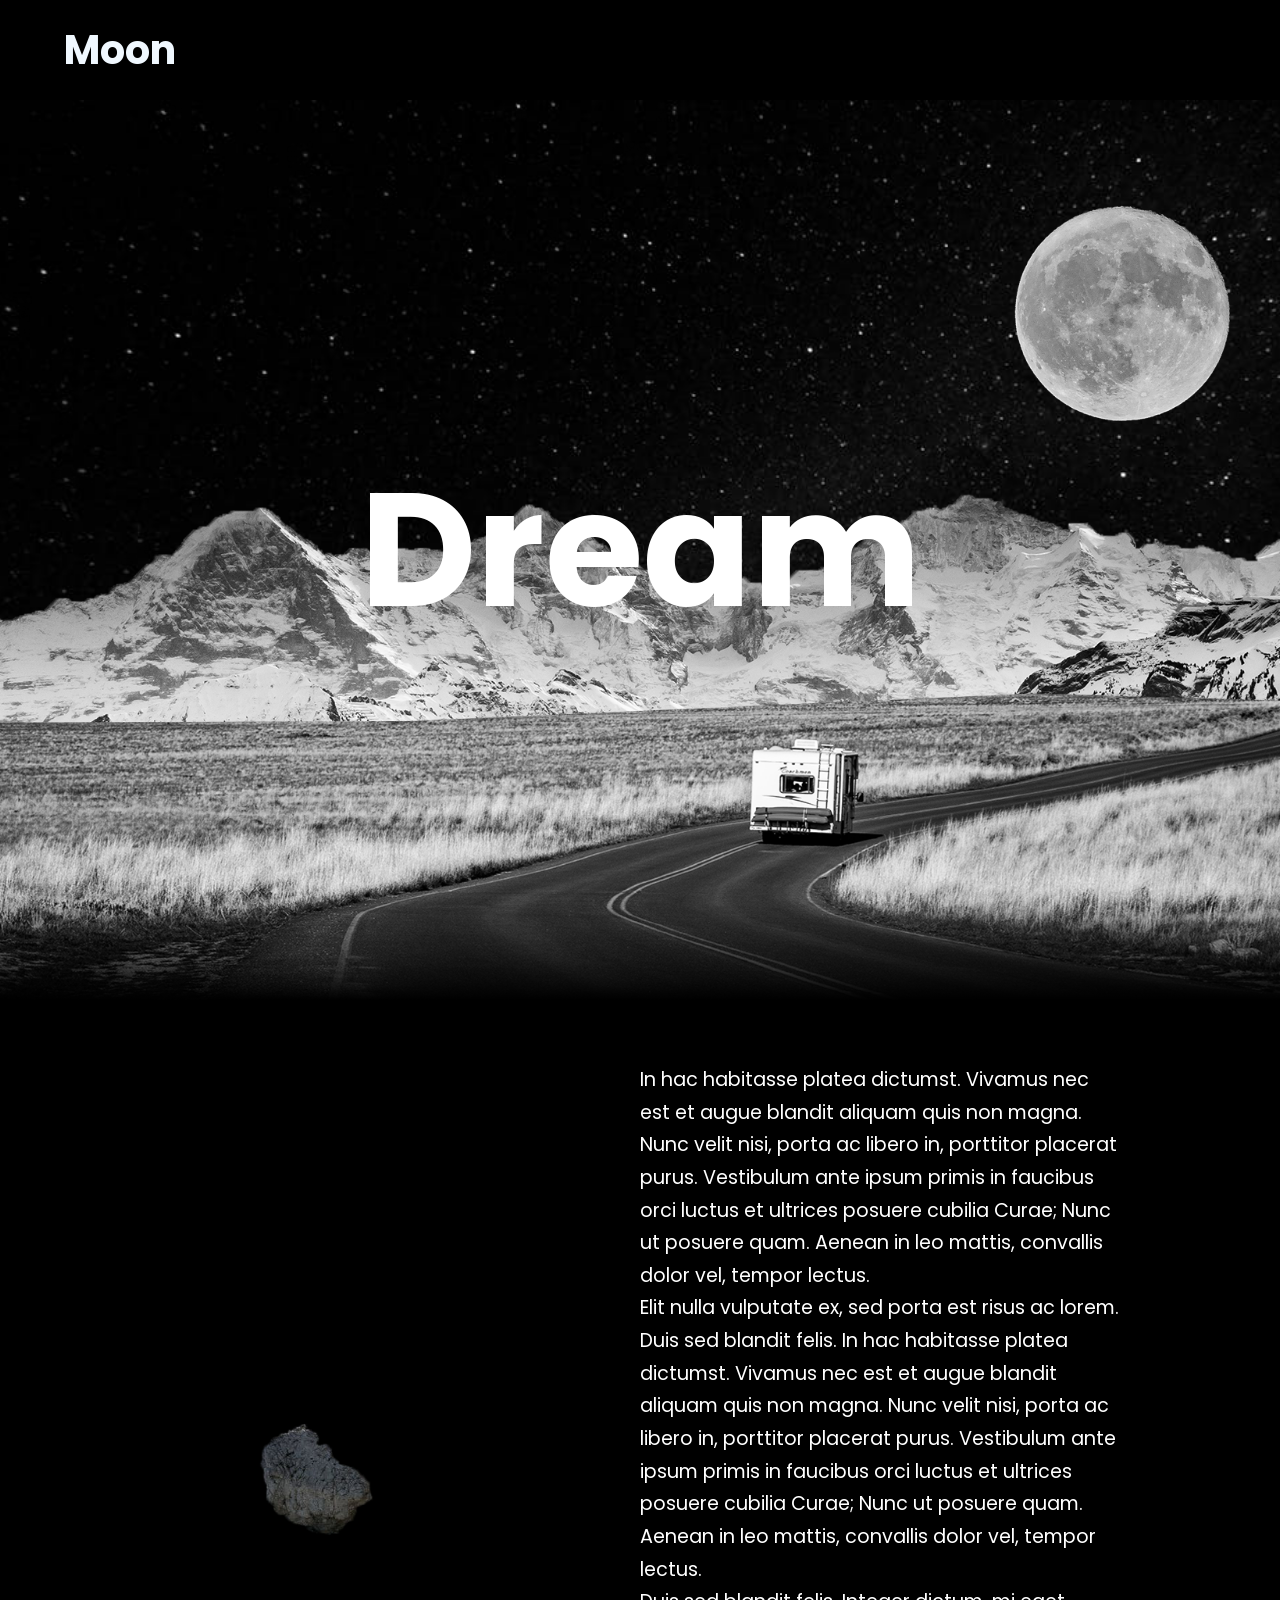
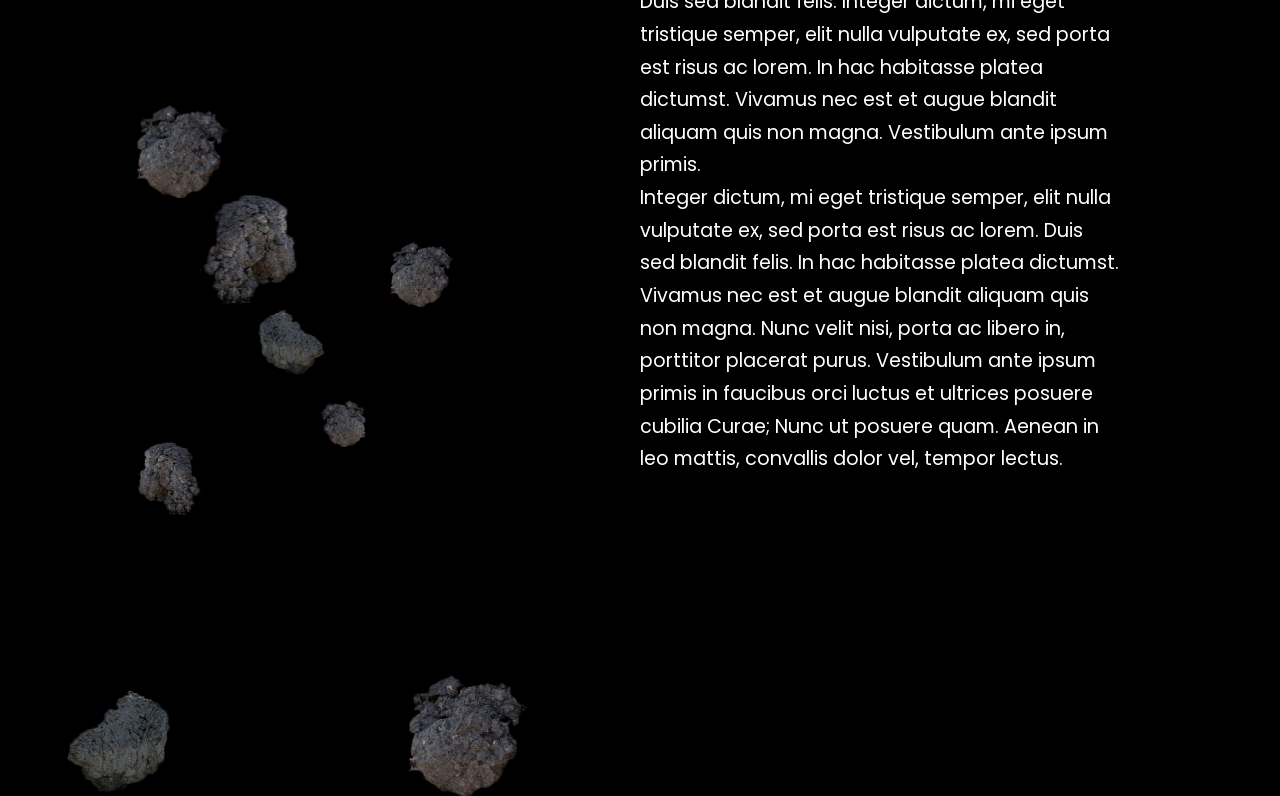
<file: task2.html>
<!DOCTYPE html>
<html lang="en">
<head>
    <meta charset="UTF-8">
    <meta name="viewport" content="width=device-width, initial-scale=1.0">
    <title>Parallax Effect</title>
    <link rel="stylesheet" href="task2.css"> 
</head>
<body>
    <header>
        <h1>Moon</h1>
        <nav>
            <a href="#"></a>
        </nav>
    </header>
    <section class ="home">
        <img src="sky.jpeg" id="bg">
        <img src="moon.png" id="moon">
        
        <img src="mountain.png" id="mountain">
        <img src="road.png" id="road">
        <h2 id="text">Dream</h2>
    </section>
    <div class="content">
        <div class="text">
                <p>In hac habitasse platea dictumst. Vivamus nec est et augue blandit aliquam quis non magna. Nunc velit nisi, porta ac libero in, porttitor placerat purus. Vestibulum ante ipsum primis in faucibus orci luctus et ultrices posuere cubilia Curae; Nunc ut posuere quam. Aenean in leo mattis, convallis dolor vel, tempor lectus.</p>
                <p>Elit nulla vulputate ex, sed porta est risus ac lorem. Duis sed blandit felis. In hac habitasse platea dictumst. Vivamus nec est et augue blandit aliquam quis non magna. Nunc velit nisi, porta ac libero in, porttitor placerat purus. Vestibulum ante ipsum primis in faucibus orci luctus et ultrices posuere cubilia Curae; Nunc ut posuere quam. Aenean in leo mattis, convallis dolor vel, tempor lectus.</p>
                <p>Duis sed blandit felis. Integer dictum, mi eget tristique semper, elit nulla vulputate ex, sed porta est risus ac lorem. In hac habitasse platea dictumst. Vivamus nec est et augue blandit aliquam quis non magna. Vestibulum ante ipsum primis.</p>
            <p>Integer dictum, mi eget tristique semper, elit nulla vulputate ex, sed porta est risus ac lorem. Duis sed blandit felis. In hac habitasse platea dictumst. Vivamus nec est et augue blandit aliquam quis non magna. Nunc velit nisi, porta ac libero in, porttitor placerat purus. Vestibulum ante ipsum primis in faucibus orci luctus et ultrices posuere cubilia Curae; Nunc ut posuere quam. Aenean in leo mattis, convallis dolor vel, tempor lectus.</p>
      </div>
          <img class="rock-1 rocks" src="r1.png" alt="rock"/>
          <img class="rock-2 rocks" src="r2.png" alt="rock"/>
          <img class="rock-3 rocks" src="r3.png" alt="rock"/>
           <img class="rock-4 rocks" src="r4.png" alt="rock"/>
           <img class="rock-5 rocks" src="r5.png" alt="rock"/>
           <img class="rock-6 rocks" src="r6.png" alt="rock"/>
           <img class="rock-7 rocks" src="r7.png" alt="rock"/>
            <img class="rock-8 rocks" src="r8.png" alt="rock"/>
            <img class="rock-9 rocks" src="r9.png" alt="rock"/>
          <div class="rock"></div>
       </div>
      
      </div>

    
    <script src="task2.js"></script>


</body>
</html>
</file>
<file: task2.css>
@import url('https://fonts.googleapis.com/css2?family=Poppins:wght@400;600;700&display=swap');

*{
    margin: 0;
    padding: 0; 
    box-sizing: border-box;
    font-family: 'Poppins', sans-serif;
}

header {

    display: flex;
    justify-content: space-between;
    align-items: center;
    height: 100px;
    padding: 0 5%;
}
header h1{
    font-size:40px;
    color:aliceblue;
}
body
{
    background-color: #000000;
    min-height: 1500px;

}
section
{
    position: relative;
    width:100%;
    height:100vh;
    overflow: hidden;
    display: flex;
    justify-content: center;
    align-items:center;


}
section::before{
    content:'';
    position:absolute;
    bottom:0;
    width:100%;
    height:100px;
    background: linear-gradient(to top, #000000,transparent);
    z-index: 10000;

}
section::after{
    content:'';
    position:absolute;
    top:0;
    left:0;
    width:100%;
    height:100%;
    background:#000000;
    z-index: 10000;
    mix-blend-mode: color;

}
section img{
    position: absolute;
    top:0;
    left:0;
    width:100%;
    height:100%;
    object-fit:cover;
    pointer-events:none;
}
#text{
    position:relative;
    color:#fff;
    font-size:10em;
    z-index:1;
}

.content {
    font-size: 1.2rem;
    line-height: 1.7;
    position: relative;
    background-image: url("https://images.pexels.com/photos/998641/pexels-photo-998641.jpeg?auto=compress&cs=tinysrgb&dpr=2&w=500");
    background-size: cover;
    background-attachment: fixed;
  }
  .text {
    padding: 4rem 10rem 20rem 40rem;
   color:#fff;
  }
  .rock {
    background-image: url("https://i.imgur.com/F4xnzjU.png");
    width: 100vw;
    height: 100vh;
    position: absolute;
    bottom: 0;
    left: 0;
    background-position: left center;
    -webkit-transform: scaleX(-1);
    transform: scaleX(-1);
  }
  .rocks {
    position: absolute;
    z-index: 1000;
  }
  .rock-1 {
   width: 100px;
   height: 100px;
   left: 10%;
   top: 50%;
  }
  .rock-2 {
    width: 120px;
    height: 120px;
    left: 20%;
    top: 30%;
  }
  .rock-3 {
    width: 80px;
    height: 80px;
    left: 10%;
    bottom: 20%;
  }
  .rock-4 {
    width: 130px;
    height: 130px;
    bottom: 0;
    left: 31%;
  }
  .rock-5 {
    width: 110px;
    height: 110px;
    bottom: 0;
    left: 5%;
    -webkit-transform: scaleX(-1);
    transform: scaleX(-1);
  }
  .rock-6 {
    width: 70px;
    height: 70px;
    bottom: 30%;
    left: 20%;
  }
  .rock-7 {
    width: 120px;
    height: 120px;
    bottom: 35%;
    left: 15%;
    -webkit-transform: scaleX(-1);
    transform: scaleX(-1);
  }
  .rock-8 {
    width: 50px;
    height: 50px;
    bottom: 25%;
    left: 25%;
    -webkit-transform: scaleX(-1);
    transform: scaleX(-1);
  }
  .rock-9 {
    width: 70px;
    height: 70px;
    bottom: 35%;
    left: 30%;
  }
  
  @media only screen and (max-width: 1200px) {
    h1 {
      font-size: 2rem;
      letter-spacing: 0.1rem;
      text-align: center;
    }
    .rocks, .rock {
      display: none;
    }
    .text {
      padding: 0 3rem 5rem 3rem;
    }
  }
</file>
